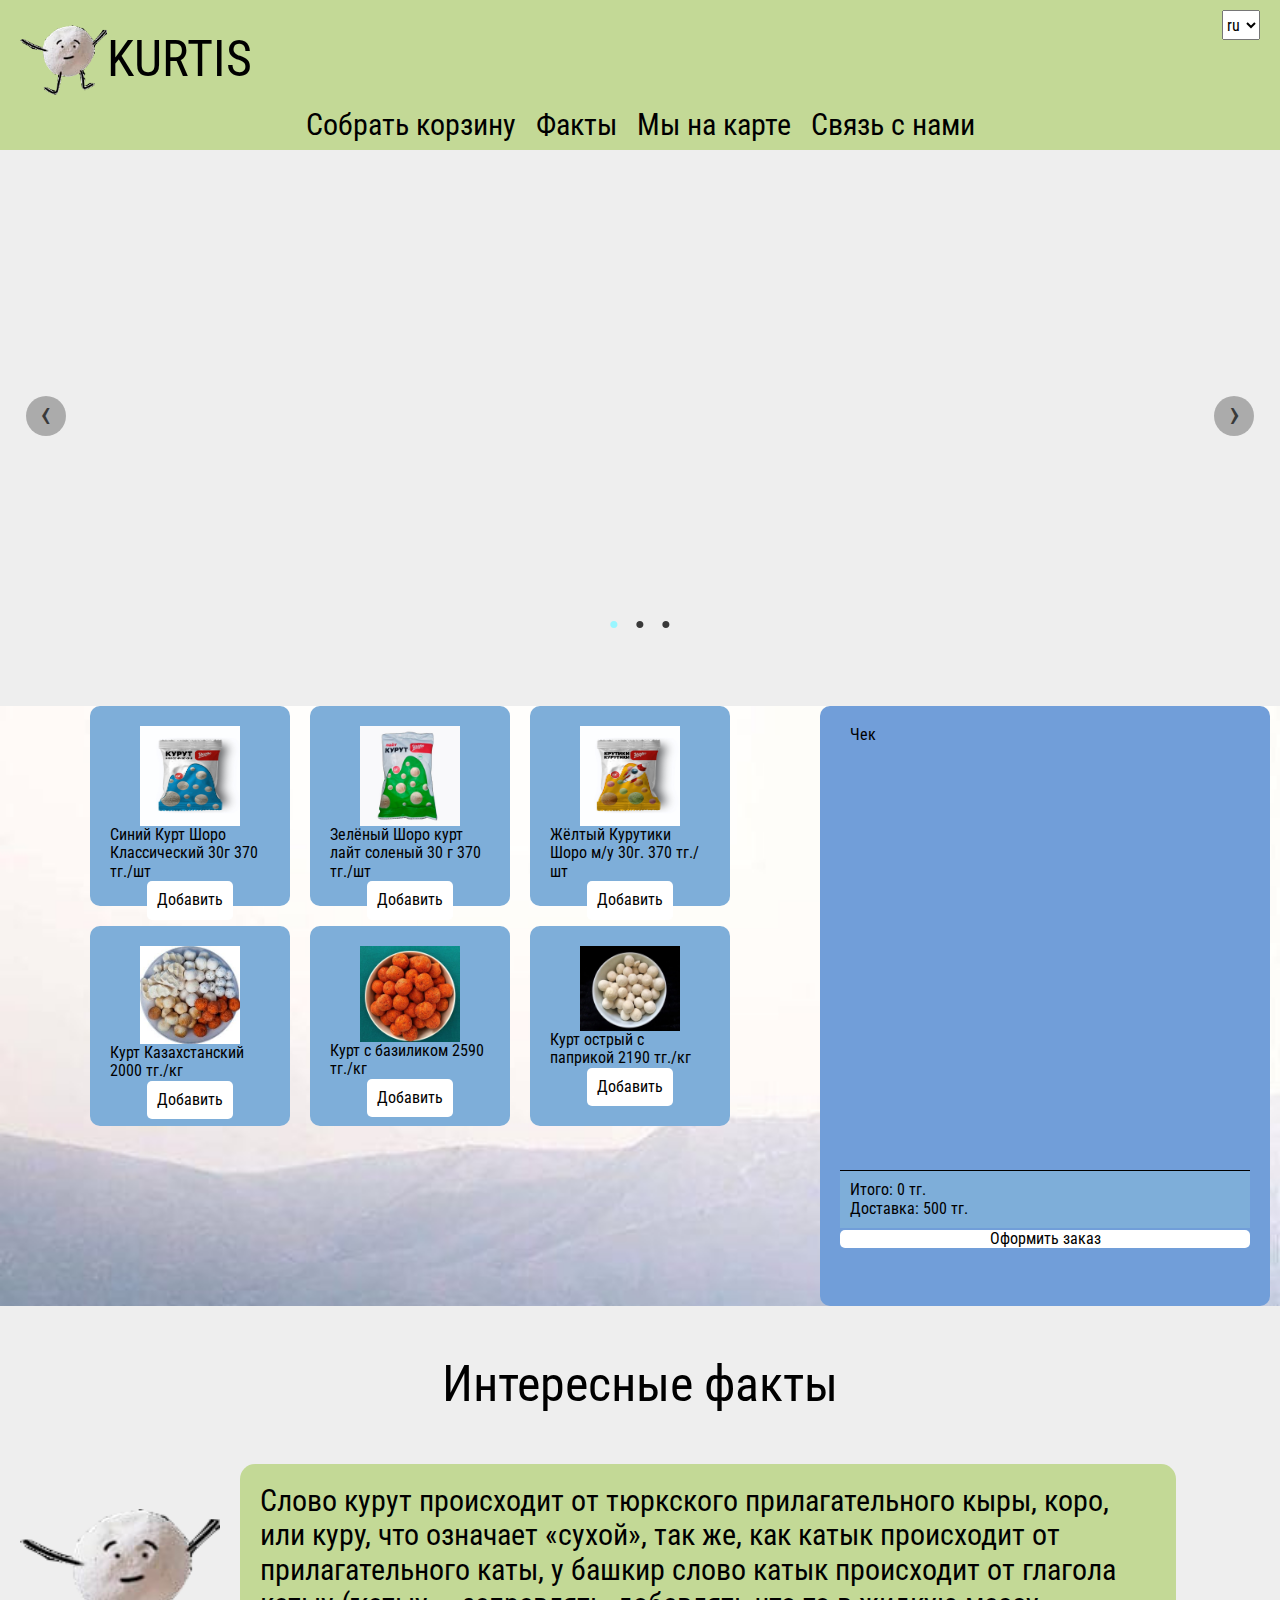
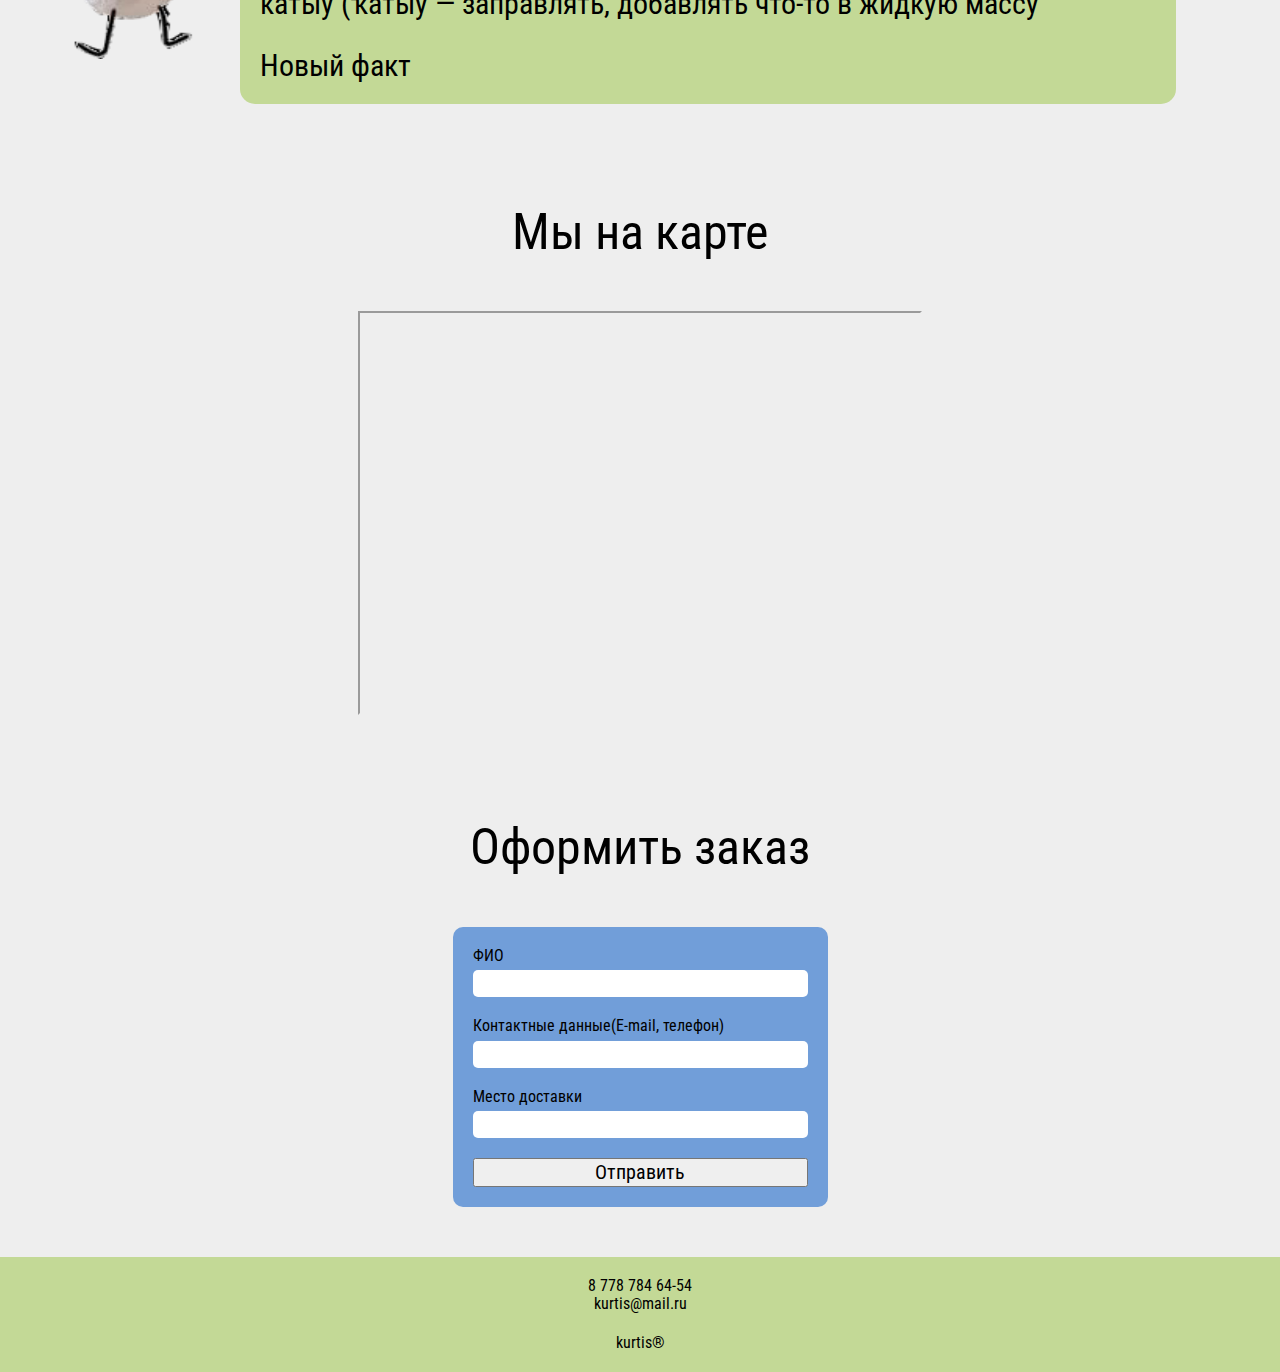
<file: index.html>
<!DOCTYPE html>
<html lang="en">

<head>
    <meta charset="UTF-8">
    <meta http-equiv="X-UA-Compatible" content="IE=edge">
    <meta name="viewport" content="width=device-width, initial-scale=1.0">
    <link rel="stylesheet" href="style/normolize.css">
    <link rel="stylesheet" href="style/index.css">
    <link rel="preconnect" href="https://fonts.googleapis.com">
    <link rel="preconnect" href="https://fonts.gstatic.com" crossorigin>
    <link href="https://fonts.googleapis.com/css2?family=Roboto+Condensed:wght@300&display=swap" rel="stylesheet">
    <title>Kurt</title>
</head>

<body>
    <header class="wrapper">
        <div class="header_up">
            <div class="logo" style="font-size: 50px;"><img src="src/logo.png" alt="" width="100px" height="70px">KURTIS</div>
            <select class="lang" onchange="window.location=this.options[this.selectedIndex].value">
                <option value="">ru</option>
                <option value="kz/index.html">kz</option>
                <option value="en/index.html">en</option>
            </select>
        </div>
        <div class="header_down">
            <nav class="burger" id="nav">
                <a href="#cart" class="item_nav" style="font-size: 30px;"><span class="item_burger">Собрать корзину</span></a>
                <a href="#Cfacts" class="item_nav" style="font-size: 30px;"><span class="item_burger">Факты</span></a>
                <a href="#map" class="item_nav" style="font-size: 30px;"><span class="item_burger">Мы на карте</span></a>
                <a href="#footer" class="item_nav" style="font-size: 30px;"><span class="item_burger">Связь с нами</span></a>
            </nav>
            <div class="button_burger" id="button_burger">
                <div class="block" id="block1"></div>
                <div class="block" id="block2"></div>
                <div class="block" id="block3"></div>
            </div>
        </div>
    </header>
    <main class="wrapper">
        <div class="adapevnosug">
            <div class="adapevnosug-edsa">
                <input class="adapevnosug-nasav" type="radio" id="adapevnosug-1" name="adapevnosug" aria-hidden="true"
                    hidden="" checked="checked">
                <div class="adapevnosug-kolas">
                    <iframe width="853" height="480" src="https://www.youtube.com/embed/GXL046dGrfo"
                        title="Великая казахская степь видео снято на MAVIC PRO 2" frameborder="0"
                        allow="accelerometer; autoplay; clipboard-write; encrypted-media; gyroscope; picture-in-picture; web-share"
                        allowfullscreen></iframe>
                </div>
                <input class="adapevnosug-nasav" type="radio" id="adapevnosug-2" name="adapevnosug" aria-hidden="true"
                    hidden="">
                <div class="adapevnosug-kolas">
                    <img src="src/slide2.jpeg">
                </div>
                <input class="adapevnosug-nasav" type="radio" id="adapevnosug-3" name="adapevnosug" aria-hidden="true"
                    hidden="">
                <div class="adapevnosug-kolas">
                    <img src="src/slide1.jpeg">
                </div>
                <label for="adapevnosug-3" class="vealulu-kadsan prev nedsug-1">‹</label>
                <label for="adapevnosug-2" class="vealulu-kadsan next nedsug-1">›</label>
                <label for="adapevnosug-1" class="vealulu-kadsan prev nedsug-2">‹</label>
                <label for="adapevnosug-3" class="vealulu-kadsan next nedsug-2">›</label>
                <label for="adapevnosug-2" class="vealulu-kadsan prev nedsug-3">‹</label>
                <label for="adapevnosug-1" class="vealulu-kadsan next nedsug-3">›</label>
                <ol class="esamon-getusa">
                    <li>
                        <label for="adapevnosug-1" class="adapevnosug-bullet">•</label>
                    </li>
                    <li>
                        <label for="adapevnosug-2" class="adapevnosug-bullet">•</label>
                    </li>
                    <li>
                        <label for="adapevnosug-3" class="adapevnosug-bullet">•</label>
                    </li>
                </ol>
            </div>
        </div>
        <div class="vetrina" id="cart">
            <div class="left">
                <div class="track_vetrina">
                    <div class="tovar">
                        <img src="src/tovar2.jpeg" alt="" width="100px" height="100px">
                        <div>
                            <span>Синий Курт Шоро Классический 30г</span>
                            <span>370 тг./шт</span>
                        </div>
                        <div class="button" id="tovar1">Добавить</div>
                    </div>
                    <div class="tovar">
                        <img src="src/tovar1.jpeg" alt="" width="100px" height="100px">
                        <div>
                            <span>Зелёный Шоро курт лайт соленый 30 г</span>
                            <span>370 тг./шт</span>
                        </div>
                        <div class="button" id="tovar2">Добавить</div>
                    </div>
                    <div class="tovar">
                        <img src="src/tovar3.jpeg" alt="" width="100px" height="100px">
                        <div>
                            <span>Жёлтый Курутики Шоро м/у 30г.</span>
                            <span>370 тг./шт</span>
                        </div>
                        <div class="button" id="tovar3">Добавить</div>
                    </div>
                    <div class="tovar">
                        <img src="src/tovar4.jpeg" alt="" width="100px" height="100px">
                        <div>
                            <span>Курт Казахстанский</span>
                            <span>2000 тг./кг</span>
                        </div>
                        <div class="button" id="tovar4">Добавить</div>
                    </div>
                    <div class="tovar">
                        <img src="src/tovar5.jpeg" alt="" width="100px" height="100px">
                        <div>
                            <span>Курт с базиликом</span>
                            <span>2590 тг./кг</span>
                        </div>
                        <div class="button" id="tovar5">Добавить</div>
                    </div>
                    <div class="tovar">
                        <img src="src/tovar6.jpeg" alt="" width="100px" height="100px">
                        <div>
                            <span>Курт острый с паприкой</span>
                            <span>2190 тг./кг</span>
                        </div>
                        <div class="button" id="tovar6">Добавить</div>
                    </div>
                </div>
            </div>
            <div class="right">
                <span style="padding: 10px;">Чек</span>
                <div class="chek_box">
                    <div class="chek" id="chek"></div>
                    <br>
                    <div class="itog">
                        <div class="prise" id="prise">Итого: 0 тг.</div>
                        <div class="dlivary">Доставка: 500 тг.</div>
                    </div>
                    <a href="" style="background-color: white; text-align: center; border-radius: 5px; ">Оформить
                        заказ</a>
                </div>
            </div>
        </div>
        <p style="text-align: center; font-size: 50px;" id="Cfacts">Интересные факты</p>
        <div class="facts">
            <img src="src/logo.png" alt="" width="200px" height="150px">
            <div class="fact">
                <div id="fact"></div>
                <div class="new_fact" id="new_fact">Новый факт</div>
            </div>
        </div>
        <script src="js/fact.js"></script>
        <div style="width: 100%; display: flex;flex-direction: column; align-items: center; margin-bottom: 50px;">
            <p style="text-align: center; font-size: 50px;" id="map">Мы на карте</p>
            <div style="position:relative;overflow:hidden;"><a
                    href="https://yandex.kz/maps/190/pavlodar/?utm_medium=mapframe&utm_source=maps"
                    style="color:#eee;font-size:12px;position:absolute;top:0px;">Павлодар</a><a
                    href="https://yandex.kz/maps/190/pavlodar/house/Y08YfwFpS0QAQFtofX54eXxhYg==/?ll=76.970369%2C52.298012&utm_medium=mapframe&utm_source=maps&z=17.38"
                    style="color:#eee;font-size:12px;position:absolute;top:14px;">Улица Торайгырова, 113 —
                    Яндекс Карты</a><iframe
                    src="https://yandex.kz/map-widget/v1/?ll=76.970369%2C52.298012&mode=whatshere&whatshere%5Bpoint%5D=76.968654%2C52.297957&whatshere%5Bzoom%5D=17&z=17.38"
                    width="560" height="400" frameborder="1" allowfullscreen="true" style="position:relative;"></iframe>
            </div>
        </div>
        <div style="width: 100%; display: flex;flex-direction: column; align-items: center; margin-bottom: 50px;">
            <p style="text-align: center; font-size: 50px;" id="map">Оформить заказ</p>
            <form action="api/index.php" method="post">
                <div class="input">
                    <input type="text" name="email" id="email" required>
                    <label for="">ФИО</label>
                </div>
                <div class="input">
                    <input type="text" name="subject" id="subject" required>
                    <label for="">Контактные данные(E-mail, телефон)</label>
                </div>
                <div class="input">
                    <input type="text" name="locate" id="locate" required>
                    <label for="">Место доставки</label>
                </div>
                <button type="submit">Отправить</button>
            </form>
        </div>

    </main>
    <footer class="wrapper" id="footer">
        <div class="">8 778 784 64-54</div>
        <div class="">kurtis@mail.ru</div>
        <div class="" style="margin-top: 20px;">kurtis&#xae;</div>
    </footer>
    <script src="js/chek.js"></script>
    <script src="js/burger.js"></script>
</body>

</html>
</file>
<file: style/index.css>
html,
body {
    background-color: rgb(238, 238, 238);
    scroll-behavior: smooth;
    font-family: 'Roboto Condensed';
}

body {
    overflow-x: hidden;
}

header {
    width: clamp(375px, 100vw, 100vw);
    background-color: #C3D996;
}

.item_nav:hover{
    color: #393939;
}

a {
    outline: none;
    text-decoration: none;
    color: black;
}

.wrapper {
    margin: 0 auto;
}

.header_up {
    display: flex;
    flex-direction: row;
    justify-content: space-between;
}

.header_down {
    height: 30px;
    display: flex;
    justify-content: space-between;
    align-items: center;
    padding: 10px;
}

nav {
    height: auto;
    width: 100%;
    display: flex;
    flex-direction: row;
    justify-content: center;
    gap: 20px;
    transition-duration: 0.5s;
}

.item_burger {
    cursor: pointer;
}

.button_burger {
    display: none;
    width: 50px;
    height: 40px;
    position: relative;
    align-self: flex-start;
}

.block {
    width: 50px;
    height: 10px;
    position: absolute;
    background-color: azure;
    border-radius: 5px;
    transition-duration: 0.3s;
}

#block1 {
    top: 0;
    left: 0;
}

#block2 {
    top: 15px;
    left: 0;
}

#block1 {
    top: 30px;
    left: 0;
}

#block1_close {
    top: 0;
    left: 0;
}

#block1_close {
    top: 15px;
    left: 0;
}

#block1_close {
    top: 30px;
    left: 0;
}
select{
    height: 30px;
}
.logo {
    margin: 10px 20px;
    margin-top: 30px;
    
    width: 100px;
    height: 60px;
    display: flex;
    align-items: center;
}

.lang {
    margin: 10px 20px;
}

.slide {
    height: 250px;
}


.adapevnosug {
    position: relative;
    margin-top: 26px;
}

.adapevnosug-edsa {
    position: relative;
    overflow: hidden;
    width: 100%;
    border-radius: 20px;
}

.adapevnosug-nasav:checked+.adapevnosug-kolas {
    position: static;
    opacity: 100;
}

.adapevnosug-kolas {
    width: 100%;
    position: absolute;
    display: flex;
    justify-content: center;
    opacity: 0;
    -webkit-transition: opacity 0.6s ease-out;
    transition: opacity 0.6s ease-out;
}

.adapevnosug-kolas img {
    display: block;
    object-fit: cover;
    height: 400px;
    max-width: 100%;
}

.vealulu-kadsan {
    background: rgba(0, 0, 0, 0.28);
    border-radius: 50%;
    color: #393939;
    cursor: pointer;
    display: none;
    font-size: 40px;
    height: 40px;
    line-height: 35px;
    position: absolute;
    top: 50%;
    -webkit-transform: translate(0, -50%);
    cursor: pointer;
    -ms-transform: translate(0, -50%);
    transform: translate(0, -50%);
    text-align: center;
    width: 40px;
    z-index: 10;
}

.vealulu-kadsan.prev {
    left: 2%;
}

.vealulu-kadsan.next {
    right: 2%;
}

.vealulu-kadsan:hover {
    background: rgba(0, 0, 0, 0.8);
    color: #f3be81;
}

#adapevnosug-1:checked~.nedsug-1,
#adapevnosug-2:checked~.nedsug-2,
#adapevnosug-3:checked~.nedsug-3 {
    display: block;
}

.esamon-getusa {
    list-style: none;
    margin: 0;
    padding: 0;
    position: absolute;
    bottom: 2%;
    left: 0;
    right: 0;
    text-align: center;
    z-index: 10;
}

.esamon-getusa li {
    display: inline-block;
    margin: 0 5px;
}

.adapevnosug-bullet {
    color: #393939;
    cursor: pointer;
    display: block;
    font-size: 35px;
}

.adapevnosug-bullet:hover {
    color: #fff;
}

#adapevnosug-1:checked~.nedsug-1~.esamon-getusa li:nth-child(1) .adapevnosug-bullet,
#adapevnosug-2:checked~.nedsug-2~.esamon-getusa li:nth-child(2) .adapevnosug-bullet,
#adapevnosug-3:checked~.nedsug-3~.esamon-getusa li:nth-child(3) .adapevnosug-bullet {
    color: #99f6ff;
}

main {
    width: clamp(375px, 100vw, 100vw);
}

.vetrina {
    background-image: url(../src/bg.jpeg);
    background-repeat: no-repeat;
    background-size: cover;
    margin-top: 50px;
    margin-bottom: 50px;
    padding: 0 10px;
    height: 600px;
    overflow: hidden;
    display: grid;
    grid-template-columns: 1fr 450px;
    grid-template-rows: 600px;
    transition-duration: 0.5s;
}

.left {
    overflow-y: hidden;
    position: relative;
}

.button:hover{
    color: #393939;
}
.track_vetrina {
    position: absolute;
    width: 800px;
    display: grid;
    justify-content: center;
    gap: 20px;
    grid-template-columns: repeat(auto-fit, minmax(100px, 200px));
    grid-template-rows: 200px 200px;
    transition-duration: 0.5s;
}

.tovar {
    background-color: #7EAED9;
    border-radius: 10px;
    padding: 20px;
    display: flex;
    flex-direction: column;
    align-items: center;
    justify-content: space-around;
}

.right {
    background-color: #719ED9;
    border-radius: 10px;
    padding: 20px;
}

.chek_box {
    height: 90%;
    display: flex;
    flex-direction: column;
    justify-content: space-between;
}

.chek {
    height: 80%;
    padding-right: 17px;
    display: grid;
    grid-template-columns: 1fr;
    grid-template-rows: repeat(auto-fit, minmax(50px, 50px));
    gap: 10px;
    overflow-y: scroll;
    overflow-x: hidden;
}

.chek_tovar {
    background-color: #7EAED9;
    border-radius: 10px;
    overflow: hidden;
    display: flex;
    flex-direction: row;
    align-items: center;
    justify-content: space-between;
}

.itog {
    padding: 10px;
    background-color: #7EAED9;
    border-top: 1px solid black;
}

.button{
    background-color: white;
    padding: 10px;
    border-radius: 5px;
    cursor: pointer;
}

.facts{
    width: 100%;
    height: 200px;
    display: flex;
    flex-direction: row;
    align-items: center;
    gap: 20px;
    padding: 20px;
    margin: 0 auto;
    margin-bottom: 50px;
}

.fact{
    font-size: 30px;
    width: 70%;
    height: 100%;
    padding: 20px;
    border-radius: 15px;
    background-color: #C3D996;
    display: flex;
    flex-direction: column;
    justify-content: space-between;
}

.new_fact{
    cursor: pointer;
}

form{
    display: flex;
    flex-direction: column;
    justify-content: space-around;
    gap: 20px;
    padding: 50px;
    border-radius: 10px;
    background-color: #719ED9;
}

.input{
    display: flex;
    flex-direction: column-reverse;
    gap: 5px;
}

@media(max-width: 575px) {
    .button_burger {
        display: unset;
    }

    nav {
        height: 0px;
        overflow: hidden;
        flex-direction: column;
        align-items: center;
        gap: 10px;
    }

    .header_down {
        height: auto;
        justify-content: end;
        align-items: flex-start;
    }
}

footer{
    display: flex;
    align-items: center;
    flex-direction: column;
    background-color: #C3D996;
    padding: 20px 0;
}

form{
    width: 335px;
    padding: 20px;
    border-radius: 10px;
    display: flex;
    flex-direction: column;
    gap: 20px;
}
.input{
    position: relative;
    display: flex;
    flex-direction: column-reverse;
}
input[type="text"] {
    height: 25px;
    border: none;
    border-radius: 5px;
    outline: none;
}
button{
    width: 100%;
    font-size: 20px;
}
</file>
<file: style/normolize.css>
/*! normalize.css v8.0.1 | MIT License | github.com/necolas/normalize.css */

/* Document
   ========================================================================== */

/**
 * 1. Correct the line height in all browsers.
 * 2. Prevent adjustments of font size after orientation changes in iOS.
 */

 html {
    line-height: 1.15; /* 1 */
    -webkit-text-size-adjust: 100%; /* 2 */
  }
  
  /* Sections
     ========================================================================== */
  
  /**
   * Remove the margin in all browsers.
   */
  
  body {
    margin: 0;
  }
  
  /**
   * Render the `main` element consistently in IE.
   */
  
  main {
    display: block;
  }
  
  /**
   * Correct the font size and margin on `h1` elements within `section` and
   * `article` contexts in Chrome, Firefox, and Safari.
   */
  
  h1 {
    font-size: 2em;
    margin: 0.67em 0;
  }
  
  /* Grouping content
     ========================================================================== */
  
  /**
   * 1. Add the correct box sizing in Firefox.
   * 2. Show the overflow in Edge and IE.
   */
  
  hr {
    box-sizing: content-box; /* 1 */
    height: 0; /* 1 */
    overflow: visible; /* 2 */
  }
  
  /**
   * 1. Correct the inheritance and scaling of font size in all browsers.
   * 2. Correct the odd `em` font sizing in all browsers.
   */
  
  pre {
    font-family: monospace, monospace; /* 1 */
    font-size: 1em; /* 2 */
  }
  
  /* Text-level semantics
     ========================================================================== */
  
  /**
   * Remove the gray background on active links in IE 10.
   */
  
  a {
    background-color: transparent;
  }
  
  /**
   * 1. Remove the bottom border in Chrome 57-
   * 2. Add the correct text decoration in Chrome, Edge, IE, Opera, and Safari.
   */
  
  abbr[title] {
    border-bottom: none; /* 1 */
    text-decoration: underline; /* 2 */
    text-decoration: underline dotted; /* 2 */
  }
  
  /**
   * Add the correct font weight in Chrome, Edge, and Safari.
   */
  
  b,
  strong {
    font-weight: bolder;
  }
  
  /**
   * 1. Correct the inheritance and scaling of font size in all browsers.
   * 2. Correct the odd `em` font sizing in all browsers.
   */
  
  code,
  kbd,
  samp {
    font-family: monospace, monospace; /* 1 */
    font-size: 1em; /* 2 */
  }
  
  /**
   * Add the correct font size in all browsers.
   */
  
  small {
    font-size: 80%;
  }
  
  /**
   * Prevent `sub` and `sup` elements from affecting the line height in
   * all browsers.
   */
  
  sub,
  sup {
    font-size: 75%;
    line-height: 0;
    position: relative;
    vertical-align: baseline;
  }
  
  sub {
    bottom: -0.25em;
  }
  
  sup {
    top: -0.5em;
  }
  
  /* Embedded content
     ========================================================================== */
  
  /**
   * Remove the border on images inside links in IE 10.
   */
  
  img {
    border-style: none;
  }
  
  /* Forms
     ========================================================================== */
  
  /**
   * 1. Change the font styles in all browsers.
   * 2. Remove the margin in Firefox and Safari.
   */
  
  button,
  input,
  optgroup,
  select,
  textarea {
    font-family: inherit; /* 1 */
    font-size: 100%; /* 1 */
    line-height: 1.15; /* 1 */
    margin: 0; /* 2 */
  }
  
  /**
   * Show the overflow in IE.
   * 1. Show the overflow in Edge.
   */
  
  button,
  input { /* 1 */
    overflow: visible;
  }
  
  /**
   * Remove the inheritance of text transform in Edge, Firefox, and IE.
   * 1. Remove the inheritance of text transform in Firefox.
   */
  
  button,
  select { /* 1 */
    text-transform: none;
  }
  
  /**
   * Correct the inability to style clickable types in iOS and Safari.
   */
  
  button,
  [type="button"],
  [type="reset"],
  [type="submit"] {
    -webkit-appearance: button;
  }
  
  /**
   * Remove the inner border and padding in Firefox.
   */
  
  button::-moz-focus-inner,
  [type="button"]::-moz-focus-inner,
  [type="reset"]::-moz-focus-inner,
  [type="submit"]::-moz-focus-inner {
    border-style: none;
    padding: 0;
  }
  
  /**
   * Restore the focus styles unset by the previous rule.
   */
  
  button:-moz-focusring,
  [type="button"]:-moz-focusring,
  [type="reset"]:-moz-focusring,
  [type="submit"]:-moz-focusring {
    outline: 1px dotted ButtonText;
  }
  
  /**
   * Correct the padding in Firefox.
   */
  
  fieldset {
    padding: 0.35em 0.75em 0.625em;
  }
  
  /**
   * 1. Correct the text wrapping in Edge and IE.
   * 2. Correct the color inheritance from `fieldset` elements in IE.
   * 3. Remove the padding so developers are not caught out when they zero out
   *    `fieldset` elements in all browsers.
   */
  
  legend {
    box-sizing: border-box; /* 1 */
    color: inherit; /* 2 */
    display: table; /* 1 */
    max-width: 100%; /* 1 */
    padding: 0; /* 3 */
    white-space: normal; /* 1 */
  }
  
  /**
   * Add the correct vertical alignment in Chrome, Firefox, and Opera.
   */
  
  progress {
    vertical-align: baseline;
  }
  
  /**
   * Remove the default vertical scrollbar in IE 10+.
   */
  
  textarea {
    overflow: auto;
  }
  
  /**
   * 1. Add the correct box sizing in IE 10.
   * 2. Remove the padding in IE 10.
   */
  
  [type="checkbox"],
  [type="radio"] {
    box-sizing: border-box; /* 1 */
    padding: 0; /* 2 */
  }
  
  /**
   * Correct the cursor style of increment and decrement buttons in Chrome.
   */
  
  [type="number"]::-webkit-inner-spin-button,
  [type="number"]::-webkit-outer-spin-button {
    height: auto;
  }
  
  /**
   * 1. Correct the odd appearance in Chrome and Safari.
   * 2. Correct the outline style in Safari.
   */
  
  [type="search"] {
    -webkit-appearance: textfield; /* 1 */
    outline-offset: -2px; /* 2 */
  }
  
  /**
   * Remove the inner padding in Chrome and Safari on macOS.
   */
  
  [type="search"]::-webkit-search-decoration {
    -webkit-appearance: none;
  }
  
  /**
   * 1. Correct the inability to style clickable types in iOS and Safari.
   * 2. Change font properties to `inherit` in Safari.
   */
  
  ::-webkit-file-upload-button {
    -webkit-appearance: button; /* 1 */
    font: inherit; /* 2 */
  }
  
  /* Interactive
     ========================================================================== */
  
  /*
   * Add the correct display in Edge, IE 10+, and Firefox.
   */
  
  details {
    display: block;
  }
  
  /*
   * Add the correct display in all browsers.
   */
  
  summary {
    display: list-item;
  }
  
  /* Misc
     ========================================================================== */
  
  /**
   * Add the correct display in IE 10+.
   */
  
  template {
    display: none;
  }
  
  /**
   * Add the correct display in IE 10.
   */
  
  [hidden] {
    display: none;
  }
</file>
